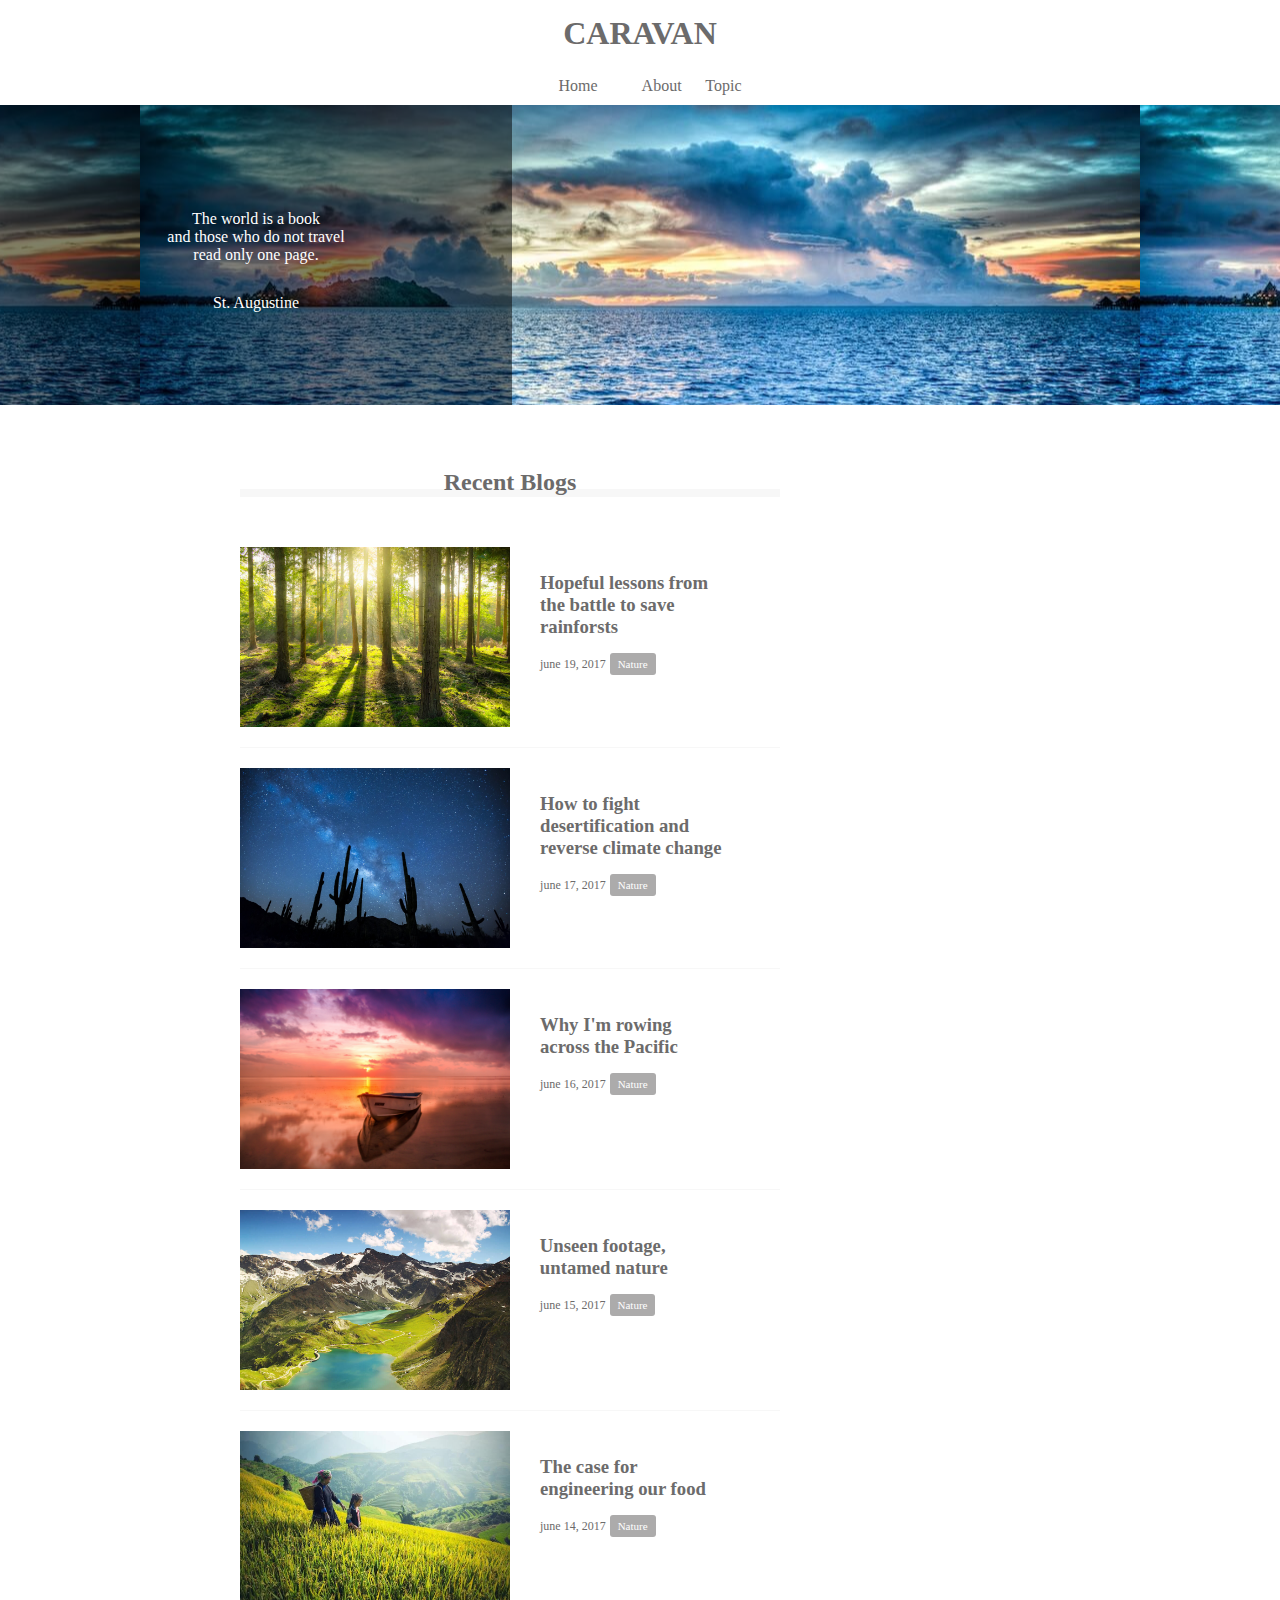
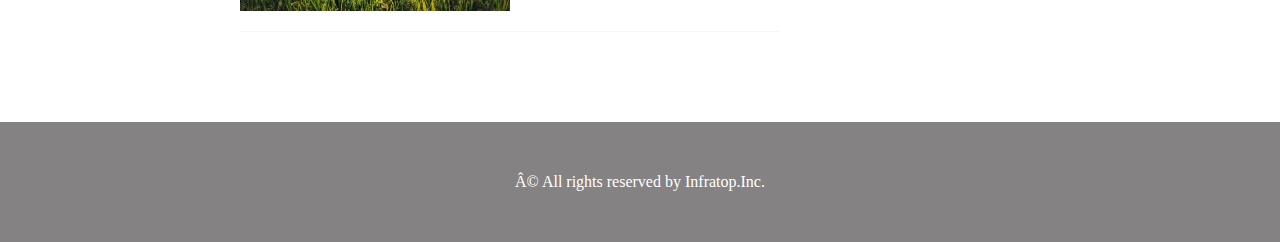
<file: CARAVAN（７章）/index.html>
<!DOCTYPE html>
<html lang="ja">
  <head>
    <meta charset="UTF=8" />
    <link rel="stylesheet" href="style.css" />
    <title>CARAVAN</title>
  </head>

  <body>
    
    <header>
      <h1 class="heading">
        <a href="index.html">
        CARAVAN
        </a>
      </h1>
    </header>

    <nav>
      <ul class="nav-list">
        <li class="nav-list-item">
          <a href="index.html">Home</a>
        </li>
        <li class="nav-list-item">About</li>
        <il class="navi-list-item">Topic</il>
      </ul>
    </nav>

    <div class="main-visual">
      <div class="main-visual-content">
        <p class="main-visual-text">
          The world is a book<br />
           and those who do not travel<br />
            read only one page.
        </p>
        <p class="main-visual-name">
          St. Augustine
        </p>
      </div>
    </div>

    <main>
      <section class="blog">
        <h2 class="blog-heading">Recent Blogs</h2>
        <div class="blog-box">
          <div class="blog-item">
            <img class="blog-image" src="img/forest.jpg">
            <section class="blog-text">
              <h3 class="blog-text-heading">
                <a href="single.html">
                  Hopeful lessons from<br>
                  the battle to save<br>
                  rainforsts
                </a>
              </h3>
                <p class="blog-date">june 19, 2017</p>
              <span class="category">Nature</span>
            </section>
          </div>
          <div class="blog-item">
            <img class="blog-image" src="img/desert.jpg">
            <section class="blog-text">
              <h3 class="blog-text-heading">
                <a href="single.html">
                  How to fight<br>
                  desertification and<br>
                  reverse climate change
                </a>
              </h3>
                <p class="blog-date">june 17, 2017</p>
              <span class="category">Nature</span>
            </section>
          </div>
          <div class="blog-item">
            <img class="blog-image" src="img/sunset.jpg">
            <section class="blog-text">
              <h3 class="blog-text-heading">
                <a href="single.html">
                  Why I'm rowing<br>
                  across the Pacific
                </a>
              </h3>
                <p class="blog-date">june 16, 2017</p>
              <span class="category">Nature</span>
            </section>
          </div>
          <div class="blog-item">
            <img class="blog-image" src="img/italy.jpg">
            <section class="blog-text">
              <h3 class="blog-text-heading">
                <a href="single.html">
                  Unseen footage,<br>
                  untamed nature
                </a>
              </h3>
                <p class="blog-date">june 15, 2017</p>
              <span class="category">Nature</span>
            </section>
          </div>
          <div class="blog-item">
            <img class="blog-image" src="img/asia.jpg">
            <section class="blog-text">
              <h3 class="blog-text-heading">
                <a href="single.html">
                  The case for<br>
                  engineering our food
                </a>
              </h3>
                <p class="blog-date">june 14, 2017</p>
              <span class="category">Nature</span>
            </section>
          </div>
        </div>
      </section>
      <div class="sidebar"></div>
    </main>

    <footer>
      <p class="footer-text">© All rights reserved by Infratop.Inc.</p>
    </footer>
  </body>
</html>
</file>
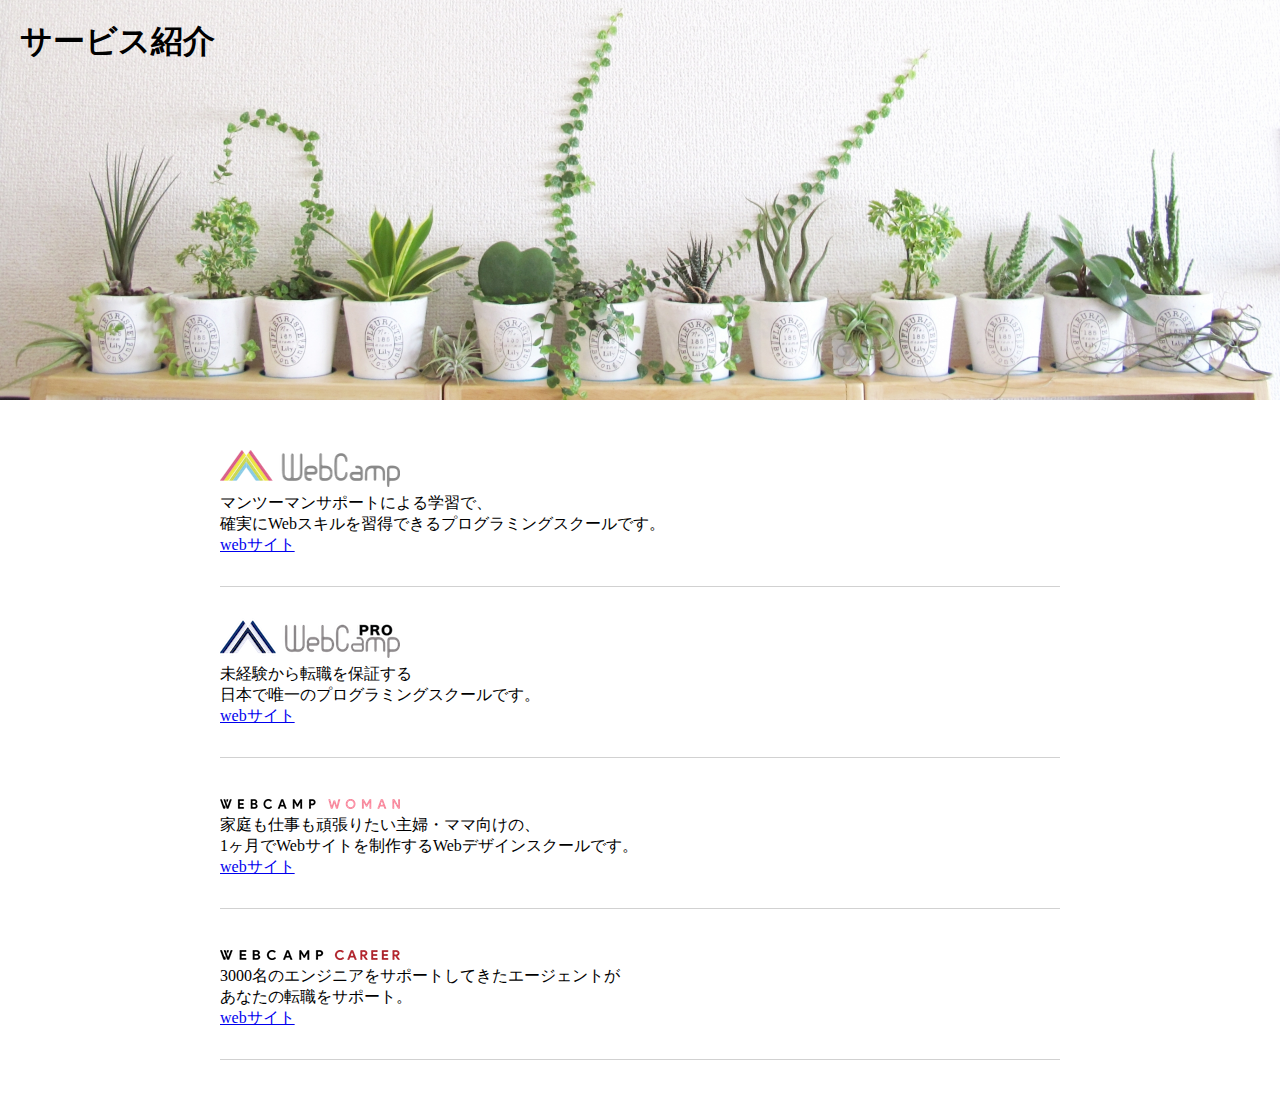
<file: 確認問題・演習問題/chapter7_answer/index.html>
<!DOCTYPE html>
<html lang="ja">
  <head>
    <meta charset="UTF-8" />
    <title>7章演習</title>
    <link rel="stylesheet" href="style.css" />
  </head>
  <body>
    <section class="main-visual">
      <h1 class="headline">サービス紹介</h1>
    </section>
    <main>
      <section class="service1">
        <h2><img src="img/wc-logo.png" alt="ロゴ" /></h2>
        <p>
          マンツーマンサポートによる学習で、<br />確実にWebスキルを習得できるプログラミングスクールです。
        </p>
        <a href="https://web-camp.io/">webサイト</a>
      </section>

      <section class="service2">
        <h2><img src="img/wcp-logo.png" alt="ロゴ" /></h2>
        <p>
          未経験から転職を保証する<br />日本で唯一のプログラミングスクールです。
        </p>
        <a href="http://web-camp.io/pro/">webサイト</a>
      </section>

      <section class="service3">
        <h2><img src="img/wcw-logo.png" alt="ロゴ" /></h2>
        <p>
          家庭も仕事も頑張りたい主婦・ママ向けの、<br />1ヶ月でWebサイトを制作するWebデザインスクールです。
        </p>
        <a href="http://web-camp.io/woman/">webサイト</a>
      </section>

      <section class="service4">
        <h2><img src="img/wcc-logo.png" alt="ロゴ" /></h2>
        <p>
          3000名のエンジニアをサポートしてきたエージェントが<br />あなたの転職をサポート。
        </p>
        <a href="http://web-camp.io/career/">webサイト</a>
      </section>
    </main>
  </body>
</html>
</file>
<file: CARAVAN（７章）/style.css>
/* ブラウザがそれぞれ持っているCSSをリセットするために記述 */
* {
  margin: 0;
  padding: 0;
  box-sizing: border-box;
  color: #6c6b6b;
}

a {
  text-decoration: none;
}
header {
  width: 90%;
  padding: 15px 0;
  margin: 0 auto;
  text-align: center;
}

header .heading {
  font-size: 32px;
}

.nav-list {
  text-align: center;
  padding: 10px 0;
  margin: 0 auto;
}

.nav-list-item {
  list-style: none;
  display: inline-block;
  margin: 0 20px;
}

.main-visual {
  width: 100%;
  height: 300px;
  background-image: url(img/mv.jpg);
  background-position: center;
}

.main-visual-content {
  width: 40%;
  height: 300px;
  background-color: rgba(0, 0, 0, 0.5);
  text-align: center;
  padding-top: 105px;
}

.main-visual-text {
  color: #fff;
}

.main-visual-name {
  margin-top: 30px;
  color: #fff;
}

main {
  width: 800px;
  display: flex;
  justify-content: center;
  margin: 0 auto;
  padding: 70px 0;
}

.blog {
  width: 540px;
  margin-right: 30px;
}

.blog-heading {
  border-bottom: 8px solid #f7f7f7;
  text-align: center;
  line-height: 0.6;
}

.blog-box {
  padding-top: 50px;
}

.blog-item {
  padding-bottom: 20px;
  margin-bottom: 20px;
  border-bottom: 1px solid #f7f7f7;
  display: flex;
  justify-content: flex-start;
}

.blog-image {
  height: 180px;
}

.blog-text {
  padding-top: 25px;
  padding-left: 30px;
}

.blog-text-heading {
  padding-bottom: 15px;
}

.blog-date {
  font-size: 12px;
  display: inline-block;
}

.category {
  display: inline-block;
  padding: 5px 8px;
  background-color: #acabab;
  border-radius: 3px;
  color: #fff;
  font-size: 11px;
}

.sidebar {
  width: 230px;
}

footer {
  width: 100%;
  height: 120px;
  text-align: center;
  line-height: 120px;
  background-color: #848282;
}

.footer-text {
  color: #fff;
}
</file>
<file: 確認問題・演習問題/chapter7_answer/style.css>
* {
  margin: 0;
  padding: 0;
  box-sizing: border-box;
}

.main-visual {
  height: 400px;
  width: 100%;
  background-image: url(img/mv.jpg);
  background-size: cover;
  background-position: bottom;
}

.headline {
  padding: 20px;
}

main {
  width: 840px;
  margin: 50px auto;
}

.service1 {
  margin-bottom: 30px;
  border-bottom: 1px solid #d1d1d1;
  padding-bottom: 30px;
}

.service2 {
  margin-bottom: 30px;
  border-bottom: 1px solid #d1d1d1;
  padding-bottom: 30px;
}

.service3 {
  margin-bottom: 30px;
  border-bottom: 1px solid #d1d1d1;
  padding-bottom: 30px;
}

.service4 {
  border-bottom: 1px solid #d1d1d1;
  padding-bottom: 30px;
}
</file>
